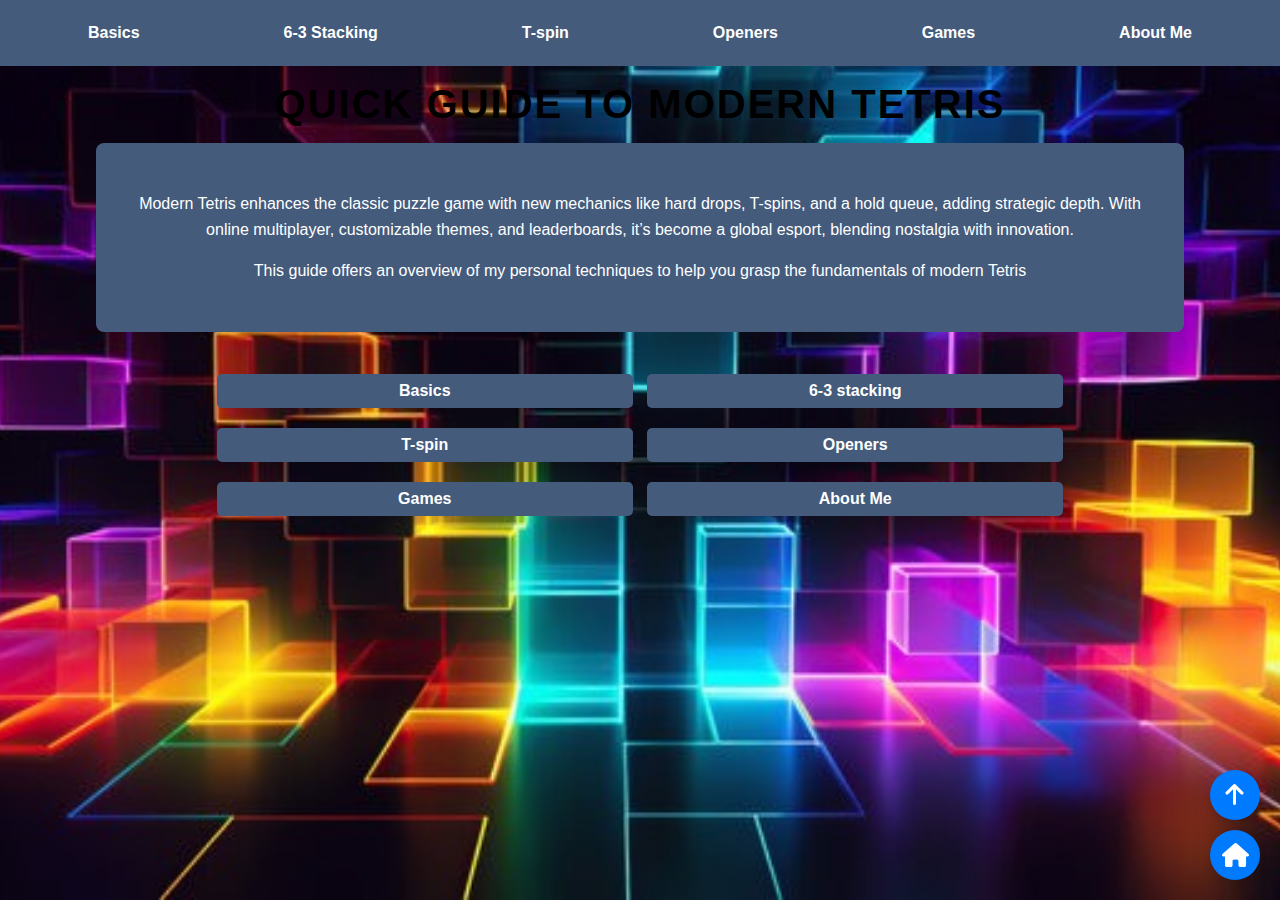
<file: index.html>
<!DOCTYPE html>
<html lang="en">
<head>
    <meta charset="UTF-8">
    <meta name="viewport" content="width=device-width, initial-scale=1.0">
    <title>Modern Tetris Guide</title>
    <link rel="stylesheet" href="styles/style.css">
    <link rel="stylesheet" href="https://cdnjs.cloudflare.com/ajax/libs/font-awesome/6.0.0-beta3/css/all.min.css">
    <script src="scripts/script.js"></script>
    <link rel="icon" href="images/tetris-ico.png">
</head>
<body class="index-page">
    <nav>
        <ul>
            <li><a href="#basics">Basics</a></li>
            <li><a href="#stacking">6-3 Stacking</a></li>
            <li><a href="#tspin">T-spin</a></li>
            <li><a href="#openers">Openers</a></li>
            <li><a href="#games">Games</a></li>
            <li><a href="#aboutme">About Me</a></li>
        </ul>
    </nav>
    <h1 id="animatedHeading">QUICK GUIDE TO MODERN TETRIS</h1>
    <button id="homeButton" aria-label="Home Button">
        <i class="fas fa-home"></i>
    </button>
    <button id="scrollButton" aria-label="Scroll to Top Button">
        <i class="fas fa-arrow-up"></i>
    </button>

    <section class="introduction">
        <p>Modern Tetris enhances the classic puzzle game 
        with new mechanics like hard drops, T-spins, 
        and a hold queue, adding strategic depth. With online 
        multiplayer, customizable themes, and leaderboards, 
        it’s become a global esport, blending 
        nostalgia with innovation.</p>
        <p>This guide offers an overview of my personal techniques to help you grasp the fundamentals of modern Tetris</p>
    </section>
    <section class="links">
        <a href="basics.html" id="basics">Basics</a>
        <a href="stacking.html" id="stacking">6-3 stacking</a>
        <a href="tspin.html" id="tspin">T-spin</a>
        <a href="openers.html" id="openers">Openers</a>
        <a href="games.html" id="games">Games</a>
        <a href="aboutme.html" id="aboutme">About Me</a>
    </section>
</body>
</html>
</file>
<file: styles/style.css>
html,
body {
    width: auto !important;
    overflow-x: hidden !important
}

body {
    font-family: Arial, sans-serif;
    margin: 0;
    padding: 0;
    background-color: #000000;
    background-image: url("../images/bg1.jpg");
    background-size: cover;
    background-attachment: fixed;
    background-position: center;
    color: #333;
    /* align-items: center; */
}

nav {
    background-color: #445b7c;
    padding: 1rem;
    /* width: 100vw; */
}

nav ul {
    list-style-type: none;
    margin: 0;
    padding: 0;
    display: flex;
    flex-wrap: wrap;
    justify-content: space-around;
    width: 100%;
}

nav ul li {
    color: #fff;
    font-weight: bold;
    cursor: pointer;
    padding: 0.5rem 1rem;
    transition: background-color 0.3s;
}

nav ul li a:visited, nav ul li a, nav ul li a:link {
    color: #fff;
    text-decoration: none;
}

nav ul li:hover {
    background-color: #555;
}

h1 {
    text-align: center;
    font-size: 2.5rem;
    color: #000000;
    margin-top: 1rem;
    margin-bottom: 1rem;
    font-weight: bold;
    text-transform: uppercase;
    letter-spacing: 2px;
    animation: colorChange 1s infinite;
}

@keyframes colorChange {
    0% { color: #FF0000; }   /* Red */
    20% { color: #FF7F00; }  /* Orange */
    40% { color: #FFFF00; }  /* Yellow */
    60% { color: #00FF00; }  /* Green */
    80% { color: #0000FF; }  /* Blue */
    100% { color: #800080; } /* Purple */
}


.introduction {
    padding: 2rem;
    text-align: center;
    background-color: #445b7c;
    color: #fff;
    margin: 1rem auto;
    /* box-shadow: 0 4px 6px rgba(0, 0, 0, 0.1); */
    border-radius: 8px;
    width: 80%;
}

.introduction p {
    margin: 1rem 0;
    line-height: 1.6;
}

.links {
    text-align: center;
    margin: 2rem 0;
}

.links a {
    text-decoration: none;
    color: #fff;
    margin: 10px auto;
    font-weight: bold;
    padding: 0.5rem 1rem;
    background-color: #445b7c;
    border-radius: 5px;
    transition: background-color 0.3s, color 0.3s;
    display: block;
    width: 80%;
    text-align: center;
    
}
.links a:hover {
    color: #ffcc00;
}

.highlight {
    border: 5px dashed rgba(255, 255, 0, 0.5);
        /* Transparent yellow border */
    animation: tether-swing 2s ease-in-out infinite;
}

@keyframes tether-swing {
    0% {
        transform: translateX(0%) rotate(10deg);
    }

    50% {
        transform: translateX(0%) rotate(-10deg);
    }

    100% {
        transform: translateX(0%) rotate(10deg);
    }
}

@media (min-width:801px) {
    .links a {
        display: inline-block;
        width: 30%;
        margin: 10px 5px;
    }
    /* #major img {
        width: 60%;
    } */
}

button {
    position: fixed;
    width: 50px;
    height: 50px;
    background-color: #007BFF;
    border: none;
    border-radius: 50%;
    display: flex;
    justify-content: center;
    align-items: center;
    cursor: pointer;
    box-shadow: 0 4px 8px rgba(0, 0, 0, 0.1);
    font-size: 1.5rem;
    color: #fff;
    transition: background-color 0.3s;
    z-index: 10;
}

button:active{
    background-color:#FFFF00;
}

#homeButton {
    bottom: 20px;
    right: 20px;
}

#scrollButton {
    bottom: 80px;
    right: 20px;
}

@media (prefers-reduced-motion: reduce) {
    h1 {
        color: #fff;
        animation: none;
    }
    .highlight {
        animation: none;
    }
}

#major {
    background-color: #fff;
    width: 90%;
    margin: 20px auto;
    padding: 20px;
    border-radius: 8px;
    box-shadow: 0 4px 8px rgba(0, 0, 0, 0.1);
    border: solid 3px #0056b3;
}

/* Headings */
#major h2 {
    color: #007BFF;
    border-bottom: 2px solid #007BFF;
    padding-bottom: 5px;
    margin-bottom: 15px;
}

/* Paragraphs */
#major p {
    margin-bottom: 15px;
}

/* Image styles */
#major img {
    display: block;
    margin: 10px 0;
    border: 2px solid #ddd;
    border-radius: 5px;
    margin: auto;
    width: 80%;
}

#major .image-container {
    display: flex;
    flex-wrap: wrap;
    justify-content: center;
    /* Center images horizontally */
    align-items: center;
    /* Align images vertically */
    gap: 15px;
    /* Adjust spacing between images */
    margin: 20px 0;
}

/* Styling for individual images */
#major .image-container img, #major .image-container figure {
    /* Limit image size */
    height: auto;
    display: block;
    border: 2px solid #ddd;
    border-radius: 5px;
    width: 30%;
}

/* Figure styling */
#major figure {
    text-align: center;
    margin: 20px 0;
}

/* Figure caption */
#major figcaption {
    margin-top: 10px;
    font-style: italic;
    color: #555;
}

/* Video iframe */
#major iframe {
    display: block;
    width: 100%;
    height: 450px;
    margin: 20px auto;
    border-radius: 8px;
}

.lightbox {
    display: none;
    /* Hidden by default */
    position: fixed;
    top: 0;
    left: 0;
    width: 100%;
    height: 100%;
    background-color: rgba(0, 0, 0, 0.8);
    justify-content: center;
    align-items: center;
    z-index: 1000;
}

.lightbox-image {
    border: 5px solid white;
    border-radius: 8px;
    min-width: 200px;
}

.close {
    position: absolute;
    top: 20px;
    right: 30px;
    color: white;
    font-size: 30px;
    cursor: pointer;
    user-select: none;
}

  .wikitable {
      width: 100%;
      border-collapse: collapse;
      margin: 20px 0;
      font-size: 1em;
      text-align: left;
  }

  .wikitable th,
  .wikitable td {
      border: 1px solid #ddd;
      padding: 8px;
  }

  .wikitable th {
      background-color: #007BFF;
      color: white;
      text-transform: uppercase;
  }

  .wikitable tr:hover {
      background-color: #bdddff;
  }
</file>
